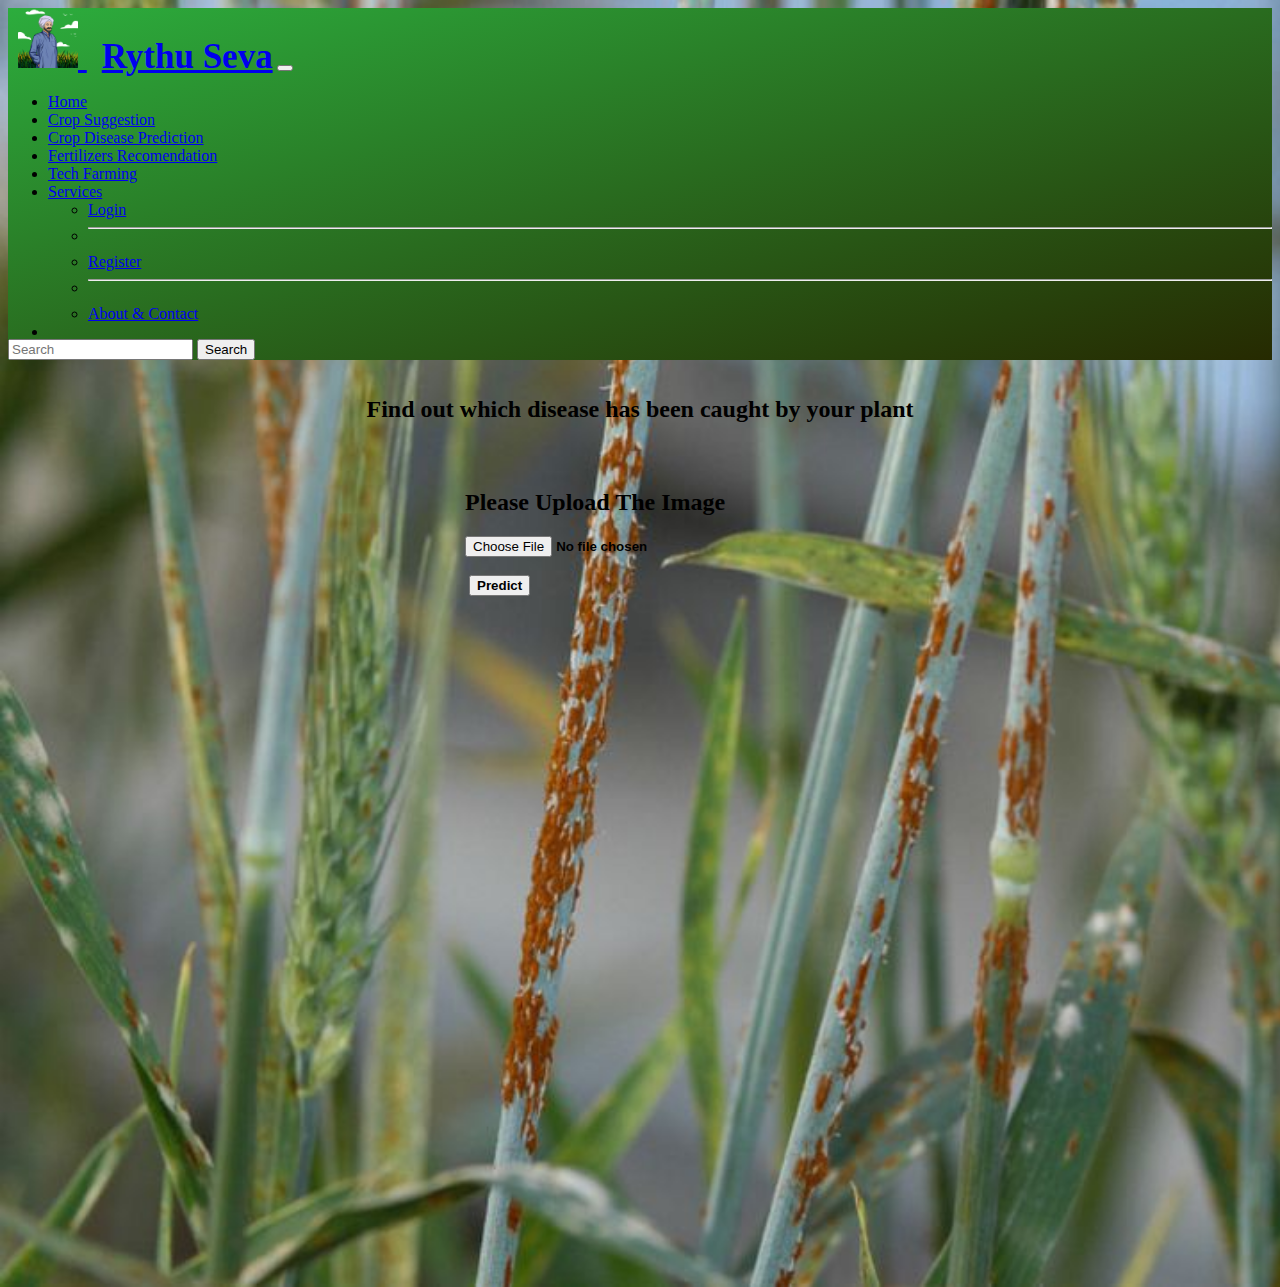
<file: templates/disease.html>
<!DOCTYPE html>
<html lang="en">
<head>
  <meta charset="UTF-8">
        <meta name="description" content="Free Web tutorials">
        <meta name="keywords" content="HTML, CSS, JavaScript">
        <meta name="author" content="John Doe">
        <meta name="viewport" content="width=device-width, initial-scale=1.0">
        <link href="https://cdn.jsdelivr.net/npm/bootstrap@5.0.2/dist/css/bootstrap.min.css" rel="stylesheet"
            integrity="sha384-EVSTQN3/azprG1Anm3QDgpJLIm9Nao0Yz1ztcQTwFspd3yD65VohhpuuCOmLASjC" crossorigin="anonymous">
        <script src="https://cdn.jsdelivr.net/npm/bootstrap@5.0.2/dist/js/bootstrap.bundle.min.js"
            integrity="sha384-MrcW6ZMFYlzcLA8Nl+NtUVF0sA7MsXsP1UyJoMp4YLEuNSfAP+JcXn/tWtIaxVXM"
            crossorigin="anonymous"></script>
        <link rel="preconnect" href="https://fonts.googleapis.com">
        <link rel="preconnect" href="https://fonts.gstatic.com" crossorigin>
        <link href="https://fonts.googleapis.com/css2?family=Fuzzy+Bubbles&display=swap" rel="stylesheet">
        <title>Disease predection | Rythu Seva</title>
        <style>
        body{
            background-image: url('./images/dise.jpeg');
            background-repeat: no-repeat;
            background-size: cover;
        
        }
            #navi a:hover {
                color: rgb(252, 251, 251);
                background-color: rgb(1, 98, 1);
            }

            #navi a:active {
                color: rgb(255, 255, 255);
                background-color: rgb(1, 91, 1);
            }
            #navi{
                background-image:linear-gradient(to bottom right, rgb(44, 173, 61), rgb(38, 42, 1));
            }
            #navi a{
                padding-top: 10px;
                 position: relative;
            }
        </style>
</head>
<body>
  <!--navigation bootstrap start-->
  <nav class="navbar navbar-expand-lg navbar-dark bg-success" id="navi">
    <div class="container-fluid">
        <a class="navbar-brand" href="#" style="font-size: 35px; padding-left: 10px;">
            <img src="./images/farmer-logo.png" alt="logo" srcset="" width="60px">
            <b style="padding-left:15px; font-family:'Handlee', cursive;">Rythu Seva</b></a>
        <button class="navbar-toggler" type="button" data-bs-toggle="collapse"
            data-bs-target="#navbarSupportedContent" aria-controls="navbarSupportedContent"
            aria-expanded="false" aria-label="Toggle navigation">
            <span class="navbar-toggler-icon"></span>
        </button>
        <div class="collapse navbar-collapse" id="navbarSupportedContent">
            <ul class="navbar-nav me-auto mb-2 mb-lg-0">
                <li class="nav-item">
                    <a class="nav-link" aria-current="page" href="home.html">Home</a>
                </li>
                <li class="nav-item">
                    <a class="nav-link" href="crop.html">Crop Suggestion</a>
                </li>
                <li class="nav-item">
                    <a class="nav-link active" href="disease.html">Crop Disease Prediction</a>
                </li>
                <li class="nav-item">
                    <a class="nav-link" href="fertilizer.html">Fertilizers Recomendation</a>
                </li>
                <li class="nav-item">
                    <a class="nav-link" href="tech-farming.html">Tech Farming</a>
                </li>
                <li class="nav-item dropdown">
                    <a class="nav-link dropdown-toggle" href="#" id="navbarDropdown" role="button"
                        data-bs-toggle="dropdown" aria-expanded="false">
                        Services
                    </a>
                    <ul class="dropdown-menu" aria-labelledby="navbarDropdown">

                        <li><a class="dropdown-item" href="#">Login</a></li>
                        <li>
                            <hr class="dropdown-divider">
                        </li>
                        <li><a class="dropdown-item" href="reg.php">Register</a></li>
                        <li>
                            <hr class="dropdown-divider">
                        </li>
                        <li><a class="dropdown-item" href="#">About &amp; Contact</a></li>
                    </ul>
                </li>
                <li class="nav-item">
                    <a class="nav-link" href="#" tabindex="-1">
                        <div id="google_translate_element" style="border-radius: 5px; padding-left: 50px;" ></div>
                    </a>
                </li>
            </ul>
            <form class="d-flex">
                <input class="form-control me-2" type="search" placeholder="Search" aria-label="Search">
                <button class="btn btn-primary btn-outline-light" type="submit">Search</button>
            </form>
        </div>
    </div>
</nav>
<!--navigation bootstrap end-->
<br /><br />
<h2 style="text-align: center; margin: 0px; color: black">
  <b>Find out which disease has been caught by your plant</b>
</h2>
<br />
<br>

<div style="
  width: 350px;
  height: 50rem;
  margin: 0px auto;
  color: black;
  border-radius: 25px;
  padding: 10px 10px;
  font-weight: bold;
">




<form class="form-signin" method=post enctype=multipart/form-data>

  <h2 class="h4 mb-3 font-weight-normal"><b>Please Upload The Image</b></h2>
  <input type="file" name="file" class="form-control-file" id="inputfile" onchange="preview_image(event)" style="font-weight: bold;">
  <br>
  <br>
  <img id="output-image" class="rounded mx-auto d-block" />
  <button class="btn btn-lg btn-primary btn-block" type="submit" style="font-weight: bold;">Predict</button>


</form>
</div>

<script type="text/javascript">
function preview_image(event) {
  var reader = new FileReader();
  reader.onload = function () {
    var output = document.getElementById('output-image')
    output.src = reader.result;
  }
  reader.readAsDataURL(event.target.files[0]);
}
</script>

</div>
<script type="text/javascript">
    function googleTranslateElementInit() {
        new google.translate.TranslateElement({ pageLanguage: 'en' }, 'google_translate_element');
    }
</script>

<script type="text/javascript"
    src="//translate.google.com/translate_a/element.js?cb=googleTranslateElementInit"></script>

</body>
</html>
</file>
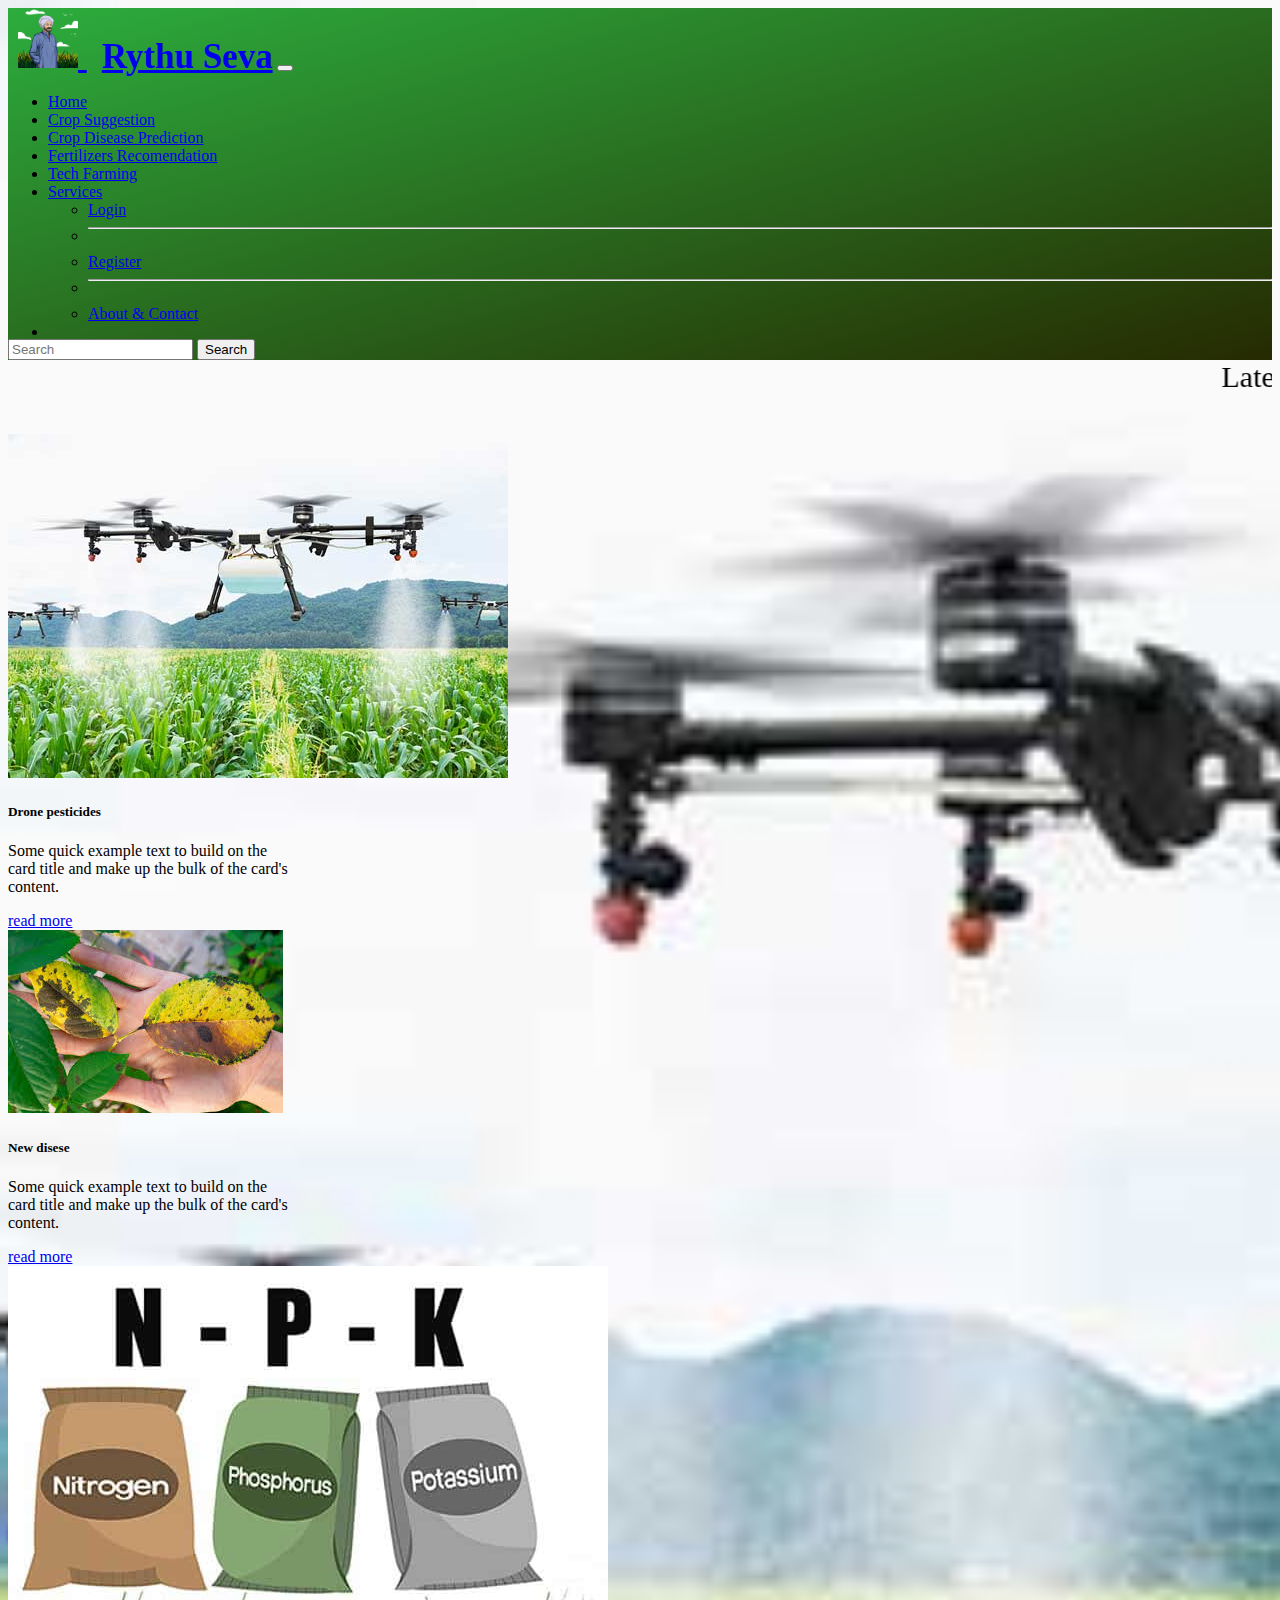
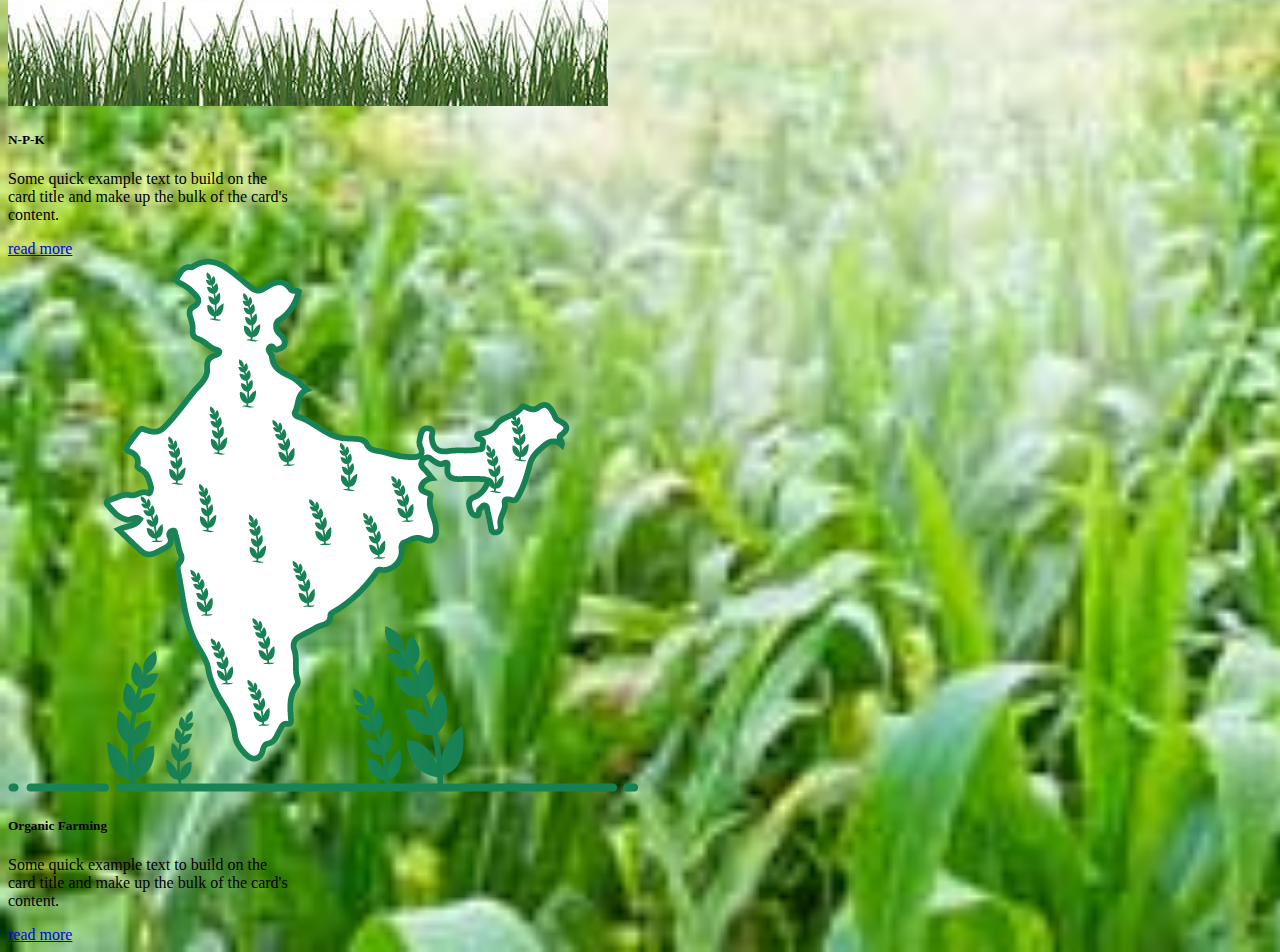
<file: templates/tech-farming.html>
<!DOCTYPE html>
<html lang="en">

<head>
    <meta charset="UTF-8">
    <meta name="description" content="Free Web tutorials">
    <meta name="keywords" content="HTML, CSS, JavaScript">
    <meta name="author" content="John Doe">
    <meta name="viewport" content="width=device-width, initial-scale=1.0">
    <link href="https://cdn.jsdelivr.net/npm/bootstrap@5.0.2/dist/css/bootstrap.min.css" rel="stylesheet"
        integrity="sha384-EVSTQN3/azprG1Anm3QDgpJLIm9Nao0Yz1ztcQTwFspd3yD65VohhpuuCOmLASjC" crossorigin="anonymous">
    <script src="https://cdn.jsdelivr.net/npm/bootstrap@5.0.2/dist/js/bootstrap.bundle.min.js"
        integrity="sha384-MrcW6ZMFYlzcLA8Nl+NtUVF0sA7MsXsP1UyJoMp4YLEuNSfAP+JcXn/tWtIaxVXM"
        crossorigin="anonymous"></script>
    <link rel="preconnect" href="https://fonts.googleapis.com">
    <link rel="preconnect" href="https://fonts.gstatic.com" crossorigin>
    <link href="https://fonts.googleapis.com/css2?family=Fuzzy+Bubbles&display=swap" rel="stylesheet">
    <title>Tech Fa  rming | Rythu Seva</title>
    <style>
        body {
            background-image: url('./images/DRONE-pesticide.jpg');
            background-repeat: no-repeat;
            background-size: cover;
            

        }

        #navi a:hover {
            color: rgb(252, 251, 251);
            background-color: rgb(1, 98, 1);
        }

        #navi a:active {
            color: rgb(255, 255, 255);
            background-color: rgb(1, 91, 1);
        }

        #navi {
            background-image: linear-gradient(to bottom right, rgb(44, 173, 61), rgb(38, 42, 1));
        }

        #navi a {
            padding-top: 10px;
            position: relative;
        }
    </style>
</head>

<body>
    <!--navigation bootstrap start-->
    <nav class="navbar navbar-expand-lg navbar-dark bg-success" id="navi">
        <div class="container-fluid">
            <a class="navbar-brand" href="#" style="font-size: 35px; padding-left: 10px;">
                <img src="./images/farmer-logo.png" alt="logo" srcset="" width="60px">
                <b style="padding-left:15px; font-family:'Handlee', cursive;">Rythu Seva</b></a>
            <button class="navbar-toggler" type="button" data-bs-toggle="collapse"
                data-bs-target="#navbarSupportedContent" aria-controls="navbarSupportedContent" aria-expanded="false"
                aria-label="Toggle navigation">
                <span class="navbar-toggler-icon"></span>
            </button>
            <div class="collapse navbar-collapse" id="navbarSupportedContent">
                <ul class="navbar-nav me-auto mb-2 mb-lg-0">
                    <li class="nav-item">
                        <a class="nav-link" aria-current="page" href="home.html">Home</a>
                    </li>
                    <li class="nav-item">
                        <a class="nav-link" href="crop.html">Crop Suggestion</a>
                    </li>
                    <li class="nav-item">
                        <a class="nav-link" href="disease.html">Crop Disease Prediction</a>
                    </li>
                    <li class="nav-item">
                        <a class="nav-link" href="fertilizer.html">Fertilizers Recomendation</a>
                    </li>
                    <li class="nav-item">
                        <a class="nav-link active" href="#">Tech Farming</a>
                    </li>
                    <li class="nav-item dropdown">
                        <a class="nav-link dropdown-toggle" href="#" id="navbarDropdown" role="button"
                            data-bs-toggle="dropdown" aria-expanded="false">
                            Services
                        </a>
                        <ul class="dropdown-menu" aria-labelledby="navbarDropdown">

                            <li><a class="dropdown-item" href="#">Login</a></li>
                            <li>
                                <hr class="dropdown-divider">
                            </li>
                            <li><a class="dropdown-item" href="reg.php">Register</a></li>
                            <li>
                                <hr class="dropdown-divider">
                            </li>
                            <li><a class="dropdown-item" href="#">About &amp; Contact</a></li>
                        </ul>
                    </li>
                    <li class="nav-item">
                        <a class="nav-link" href="#" tabindex="-1">
                            <div id="google_translate_element" style="border-radius: 5px; padding-left: 50px;"></div>
                        </a>
                    </li>
                </ul>
                <form class="d-flex">
                    <input class="form-control me-2" type="search" placeholder="Search" aria-label="Search">
                    <button class="btn btn-primary btn-outline-light" type="submit">Search</button>
                </form>
            </div>
        </div>
    </nav>
    <!--navigation bootstrap end-->
    <marquee behavior="" direction=""style="font-size:30px;">Latest News</marquee>
    <br><br><br>
    <div class="container">
        <div class="row">
            <div class="col-md">
                <div class="card" style="width: 18rem;">
                    <img src="./images/DRONE-pesticide.jpg" class="card-img-top" alt="...">
                    <div class="card-body">
                      <h5 class="card-title">Drone pesticides</h5>
                      <p class="card-text">Some quick example text to build on the card title and make up the bulk of the card's content.</p>
                      <a href="#" class="btn btn-primary">read more</a>
                    </div>
                  </div>
            </div>
            <div class="col-md">
                <div class="card" style="width: 18rem;">
                    <img src="./images/disease.jpg" class="card-img-top" alt="...">
                    <div class="card-body">
                      <h5 class="card-title">New disese</h5>
                      <p class="card-text">Some quick example text to build on the card title and make up the bulk of the card's content.</p>
                      <a href="#" class="btn btn-primary">read more</a>
                    </div>
                  </div>
            </div>
            <div class="col-md">
                <div class="card" style="width: 18rem;">
                    <img src="./images/fertilizer.jpg" class="card-img-top" alt="...">
                    <div class="card-body">
                      <h5 class="card-title">N-P-K</h5>
                      <p class="card-text">Some quick example text to build on the card title and make up the bulk of the card's content.</p>
                      <a href="#" class="btn btn-primary">read more</a>
                    </div>
                  </div>
            </div>
            <div class="col-md">
                <div class="card" style="width: 18rem;">
                    <img src="./images/india.png" class="card-img-top" alt="...">
                    <div class="card-body">
                      <h5 class="card-title">Organic Farming</h5>
                      <p class="card-text">Some quick example text to build on the card title and make up the bulk of the card's content.</p>
                      <a href="#" class="btn btn-primary">read more</a>
                    </div>
                  </div>
            </div>
        </div>
    </div>


    <script type="text/javascript">
        function googleTranslateElementInit() {
            new google.translate.TranslateElement({ pageLanguage: 'en' }, 'google_translate_element');
        }
    </script>

    <script type="text/javascript"
        src="//translate.google.com/translate_a/element.js?cb=googleTranslateElementInit"></script>

</body>

</html>
</file>
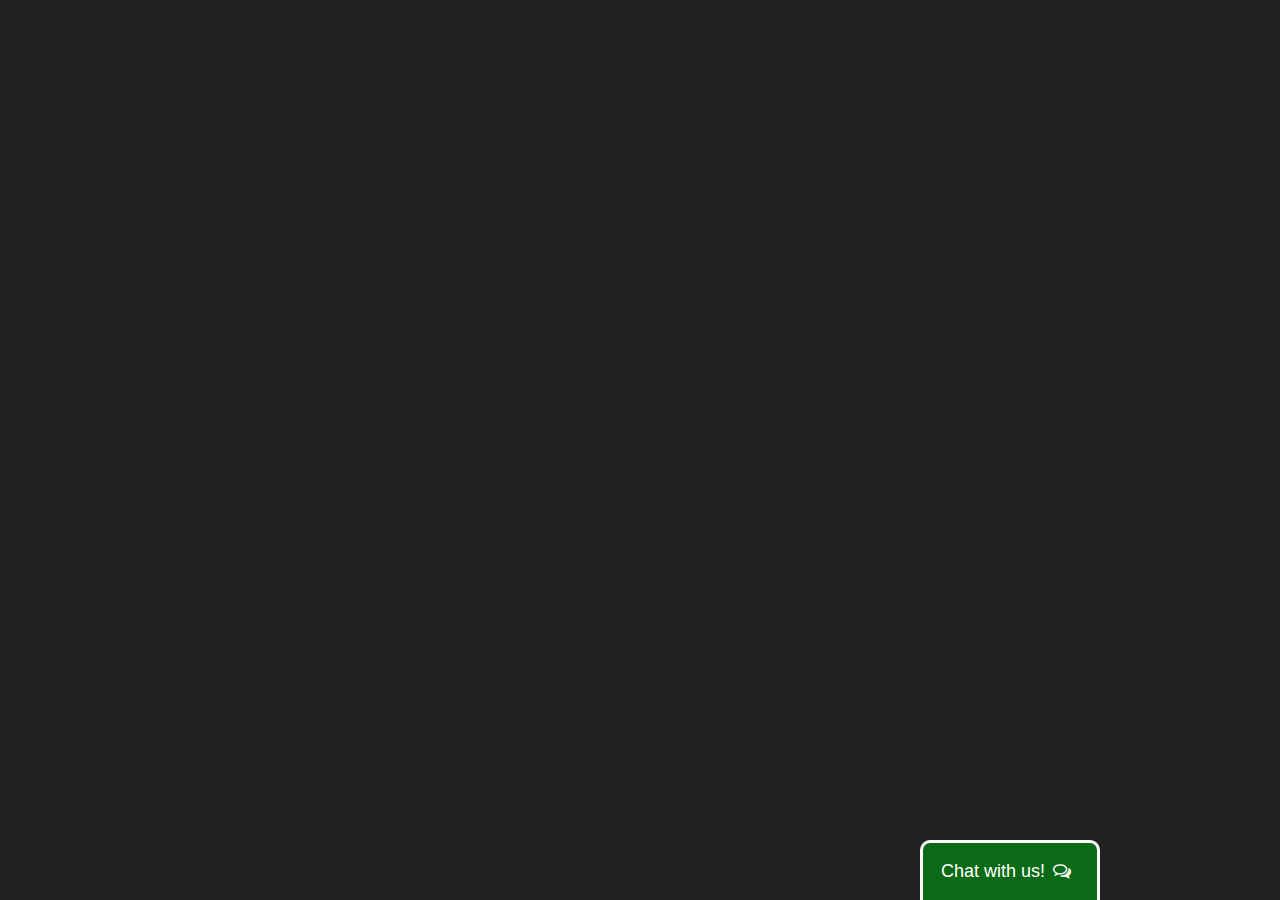
<file: templates/chatbot/chat.html>
<!DOCTYPE html>
<html lang="en">

<head>
    <meta charset="UTF-8">
    <meta http-equiv="X-UA-Compatible" content="IE=edge">
    <meta name="viewport" content="width=device-width, initial-scale=1.0">
    <title>Chat Bot</title>

    <link rel="stylesheet" href="chat.css">
    <link rel="stylesheet" href="home.css">
    <link rel="stylesheet" href="https://cdnjs.cloudflare.com/ajax/libs/font-awesome/4.7.0/css/font-awesome.min.css">

</head>

<body>
    <!-- CHAT BAR BLOCK -->
    <div class="chat-bar-collapsible">
        <button id="chat-button" type="button" class="collapsible">Chat with us!
            <i id="chat-icon" style="color: #fff;" class="fa fa-fw fa-comments-o"></i>
        </button>

        <div class="content">
            <div class="full-chat-block">
                <!-- Message Container -->
                <div class="outer-container">
                    <div class="chat-container">
                        <!-- Messages -->
                        <div id="chatbox">
                            <h5 id="chat-timestamp"></h5>
                            <p id="botStarterMessage" class="botText"><span>Loading...</span></p>
                        </div>

                        <!-- User input box -->
                        <div class="chat-bar-input-block">
                            <div id="userInput">
                                <input id="textInput" class="input-box" type="text" name="msg"
                                    placeholder="Tap 'Enter' to send a message">
                                <p></p>
                            </div>

                            <div class="chat-bar-icons">
                                <i id="chat-icon" style="color: crimson;" class="fa fa-fw fa-heart"
                                    onclick="heartButton()"></i>
                                <i id="chat-icon" style="color: #333;" class="fa fa-fw fa-send"
                                    onclick="sendButton()"></i>
                            </div>
                        </div>

                        <div id="chat-bar-bottom">
                            <p></p>
                        </div>

                    </div>
                </div>

            </div>
        </div>

    </div>

</body>
<script src="https://ajax.googleapis.com/ajax/libs/jquery/3.4.1/jquery.min.js"></script>
<script src="responses.js"></script>
<script src="chat.js"></script>

</html>
</file>
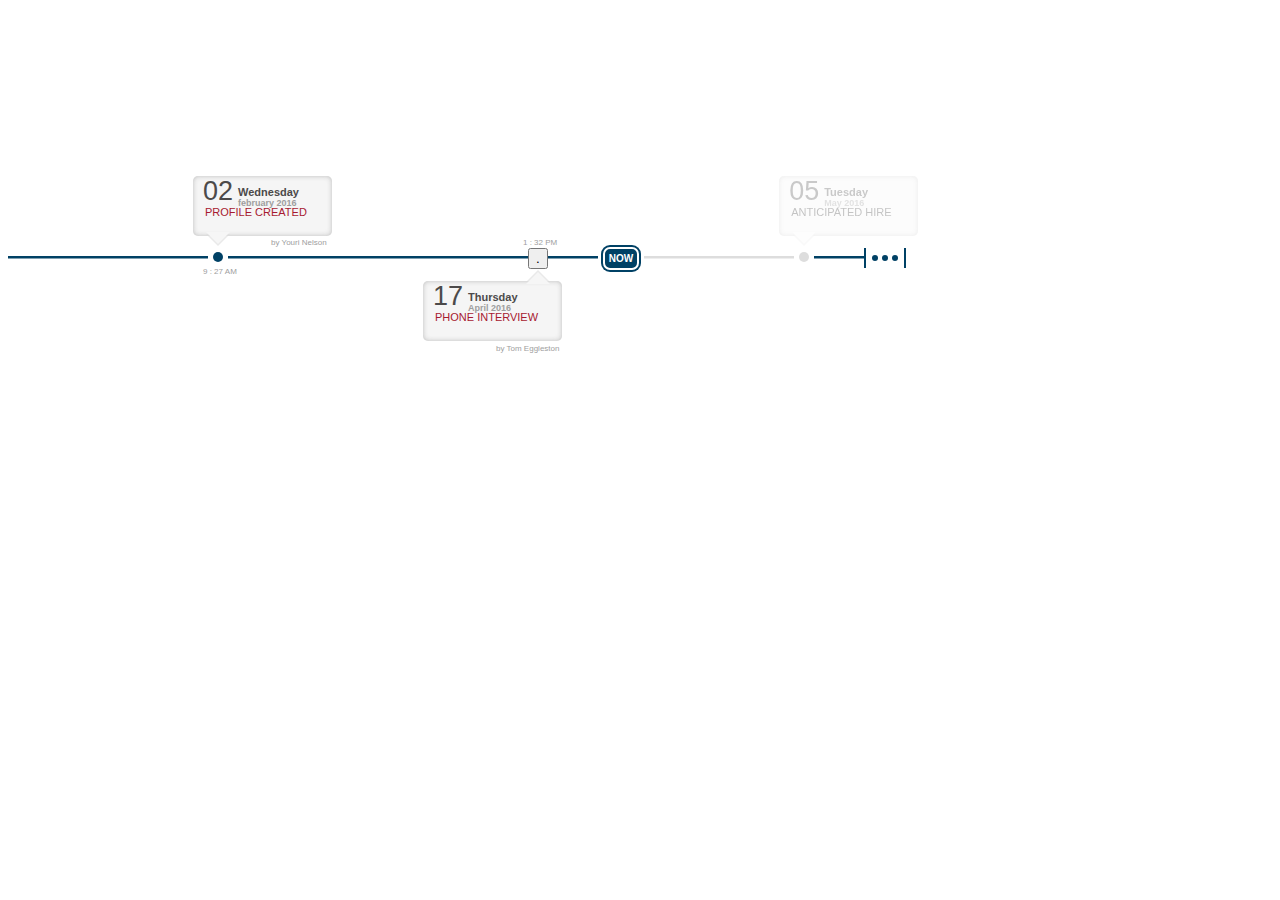
<file: templates/DashBoard/dashBoard.html>
<!DOCTYPE html>
<html lang="en">
<head>
    <meta charset="UTF-8">
    <meta http-equiv="X-UA-Compatible" content="IE=edge">
    <meta name="viewport" content="width=device-width, initial-scale=1.0">
    <title>Document</title>
    <link rel="stylesheet" href="dashBoard.css">
</head>
<body>
    <div class="Timeline">

        <svg height="5" width="200">
        <line x1="0" y1="0" x2="200" y2="0" style="stroke:#004165;stroke-width:5" />
        Sorry, your browser does not support inline SVG.
      </svg>
      
        <div class="event1">
          
          <div class="event1Bubble">
            <div class="eventTime">
              <div class="DayDigit">02</div>
              <div class="Day">
                 Wednesday
                <div class="MonthYear">february 2016</div>
              </div>
            </div>
            <div class="eventTitle">Profile Created</div>
          </div>
          <div class="eventAuthor">by Youri Nelson</div>
          <svg height="20" width="20">
             <circle cx="10" cy="11" r="5" fill="#004165" />
           </svg>
          <div class="time">9 : 27 AM</div>
          
        </div>
        
        <svg height="5" width="300">
        <line x1="0" y1="0" x2="300" y2="0" style="stroke:#004165;stroke-width:5" />
        Sorry, your browser does not support inline SVG.
      </svg>
      
        <div class="event2">
          
          <div class="event2Bubble">
            <div class="eventTime">
              <div class="DayDigit">17</div>
              <div class="Day">
                 Thursday
                <div class="MonthYear">April 2016</div>
              </div>
            </div>
            <div class="eventTitle">Phone Interview</div>
          </div>
          <div class="event2Author">by Tom Eggleston</div>
            <!-- <svg height="20" width="20">
          <circle cx="10" cy="11" r="5" fill="#004165" />
          </svg> -->
          <button>  .</button>
          <div class="time2">1 : 32 PM</div>
        </div>
        
        <svg height="5" width="50">
        <line x1="0" y1="0" x2="50" y2="0" style="stroke:#004165;stroke-width:5" />
        Sorry, your browser does not support inline SVG.
      </svg>
      
        <div class="now">
          NOW
        </div>  
          
        
        <svg height="5" width="150">
        <line x1="0" y1="0" x2="150" y2="0" style="stroke:rgba(162, 164, 163, 0.37);stroke-width:5" />
        Sorry, your browser does not support inline SVG.
      </svg>
        <div class="event3 futureGray ">
          <div class="event1Bubble futureOpacity">
            <div class="eventTime">
              <div class="DayDigit">05</div>
              <div class="Day">
                 Tuesday
                <div class="MonthYear">May 2016</div>
              </div>
            </div>
            <div class="eventTitle">Anticipated Hire</div>
          </div>
            <svg height="20" width="20">
          <circle cx="10" cy="11" r="5" fill="rgba(162, 164, 163, 0.37)" />
          </svg>
        </div>
      <svg height="5" width="50">
      <line x1="0" y1="0" x2="50" y2="0" style="stroke:#004165;stroke-width:5" /> 
      </svg>
      <svg height="20" width="42">
      <line x1="1" y1="0" x2="1" y2="20" style="stroke:#004165;stroke-width:2" /> 
      <circle cx="11" cy="10" r="3" fill="#004165" />  
      <circle cx="21" cy="10" r="3" fill="#004165" />  
      <circle cx="31" cy="10" r="3" fill="#004165" />    
      <line x1="41" y1="0" x2="41" y2="20" style="stroke:#004165;stroke-width:2" /> 
      </svg>  
        
      </div>
</body>
</html>
</file>
<file: templates/chatbot/chat.css>
.chat-bar-collapsible {
    position: fixed;
    bottom: 0;
    right: 10px;
    box-shadow: 0 8px 1Zpx 0 rgba(0, 0, 0, 0.2);
}

.collapsible {
    background-color: rgb(10, 106, 21);
    color: white;
    cursor: pointer;
    padding: 18px;
    width: 180px;
    text-align: left;
    outline: none;
    font-size: 18px;
    border-radius: 10px 10px 0px 0px;
    border: 3px solid white;
    border-bottom: none;
    
}

.content {
    max-height: 0;
    overflow: hidden;
    transition: max-height 0.2s ease-out;
    background-color: #f1f1f1;
}

.full-chat-block {
    width: 350px;
    background: white;
    text-align: center;
    overflow: auto;
    scrollbar-width: none;
    height: max-content;
    transition: max-height 0.2s ease-out;
}

.outer-container {
    min-height: 500px;
    bottom: 0%;
    position: relative;
}

.chat-container {
    max-height: 500px;
    width: 100%;
    position: absolute;
    bottom: 0;
    left: 0;
    scroll-behavior: smooth;
    hyphens: auto;
}

.chat-container::-webkit-scrollbar {
    display: none;
}

.chat-bar-input-block {
    display: flex;
    float: left;
    box-sizing: border-box;
    justify-content: space-between;
    width: 100%;
    align-items: center;
    background-color: rgb(235, 235, 235);
    border-radius: 10px 10px 0px 0px;
    padding: 10px 0px 10px 10px;
}

.chat-bar-icons {
    display: flex;
    justify-content: space-evenly;
    box-sizing: border-box;
    width: 25%;
    float: right;
    font-size: 20px;
}

#chat-icon:hover {
    opacity: .7;
}

/* Chat bubbles */

#userInput {
    width: 75%;
}

.input-box {
    float: left;
    border: none;
    box-sizing: border-box;
    width: 100%;
    border-radius: 10px;
    padding: 10px;
    font-size: 16px;
    color: #000;
    background-color: white;
    outline: none
}

.userText {
    color: white;
    font-family: Helvetica;
    font-size: 16px;
    font-weight: normal;
    text-align: right;
    clear: both;
}

.userText span {
    line-height: 1.5em;
    display: inline-block;
    background: #047125;
    padding: 10px;
    border-radius: 8px;
    border-bottom-right-radius: 2px;
    max-width: 80%;
    margin-right: 10px;
    animation: floatup .5s forwards
}

.botText {
    color: #000;
    font-family: Helvetica;
    font-weight: normal;
    font-size: 16px;
    text-align: left;
}

.botText span {
    line-height: 1.5em;
    display: inline-block;
    background: #e0e0e0;
    padding: 10px;
    border-radius: 8px;
    border-bottom-left-radius: 2px;
    max-width: 80%;
    margin-left: 10px;
    animation: floatup .5s forwards
}

@keyframes floatup {
    from {
        transform: translateY(14px);
        opacity: .0;
    }
    to {
        transform: translateY(0px);
        opacity: 1;
    }
}

@media screen and (max-width:600px) {
    .full-chat-block {
        width: 100%;
        border-radius: 0px;
    }
    .chat-bar-collapsible {
        position: fixed;
        bottom: 0;
        right: 0;
        width: 100%;
    }
    .collapsible {
        width: 100%;
        border: 0px;
        border-top: 3px solid white;
        border-radius: 0px;
    }
}
</file>
<file: templates/chatbot/home.css>
html {
    scroll-behavior: smooth;
    font-family: Helvetica, sans-serif, Arial;
}

body {
    margin: 0 auto;
    background-color: #222;
}
</file>
<file: templates/DashBoard/dashBoard.css>
.Timeline {
  display: flex;
  align-items: center;
  height: 500px;
}

.event1,
.event2, .event3 {
  position: relative;
}

.event1Bubble {
  position: absolute;
  background-color: rgba(158, 158, 158, 0.1);
  width: 139px;
  height: 60px;
  top: -70px;
  left: -15px;
  border-radius: 5px;
  box-shadow: inset 0 0 5px rgba(158, 158, 158, 0.64)
}

.event2Bubble {
  position: absolute;
  background-color: rgba(158, 158, 158, 0.1);
  width: 139px;
  height: 60px;
  left: -105px;
  top: 33px;
  border-radius: 5px;
  box-shadow: inset 0 0 5px rgba(158, 158, 158, 0.64)
}

.event1Bubble:after,
.event1Bubble:before,
.event2Bubble:after,
.event2Bubble:before {
  content: "";
  position: absolute;
  width: 0;
  height: 0;
  border-style: solid;
  border-color: transparent;
  border-bottom: 0;
}

.event1Bubble:before {
  bottom: -10px;
  left: 13px;
  border-top-color: rgba(222, 222, 222, 0.66);
  border-width: 12px;
}

.event1Bubble:after {
  bottom: -8px;
  left: 13px;
  border-top-color: #F6F6F6;
  border-width: 12px;
}

.event2Bubble:before {
  bottom: 59px;
  left: 103px;
  border-top-color: rgba(222, 222, 222, 0.66);
  border-width: 12px;
  -webkit-transform: rotate(180deg);
  -moz-transform: rotate(180deg);
  -o-transform: rotate(180deg);
  -ms-transform: rotate(180deg);
  transform: rotate(180deg);
}

.event2Bubble:after {
  bottom: 57px;
  left: 103px;
  border-top-color: #F6F6F6;
  border-width: 12px;
  -webkit-transform: rotate(180deg);
  -moz-transform: rotate(180deg);
  -o-transform: rotate(180deg);
  -ms-transform: rotate(180deg);
  transform: rotate(180deg);
}

.eventTime {
  display: flex;
}

.DayDigit {
  font-size: 27px;
  font-family: "Arial Black", Gadget, sans-serif;
  margin-left: 10px;
  color: #4C4A4A;
}

.Day {
  font-size: 11px;
  margin-left: 5px;
  font-weight: bold;
  margin-top: 10px;
  font-family: Arial, Helvetica, sans-serif;
  color: #4C4A4A;
}

.MonthYear {
  font-weight: 600;
  line-height: 10px;
  color: #9E9E9E;
  font-size: 9px;
}

.eventTitle {
  font-family: "Arial Black", Gadget, sans-serif;
  color: #a71930;
  font-size: 11px;
  text-transform: uppercase;
  display: flex;
  flex: 1;
  align-items: center;
  margin-left: 12px;
  margin-top: -2px;
}

.time {
  position: absolute;
  font-family: Arial, Helvetica, sans-serif;
  width: 50px;
  font-size: 8px;
  margin-top: -3px;
  margin-left: -5px;
  color: #9E9E9E;
}

.eventAuthor {
  position: absolute;
  font-family: Arial, Helvetica, sans-serif;
  color: #9E9E9E;
  font-size: 8px;
  width: 100px;
  top: -8px;
  left: 63px;
}

.event2Author {
  position: absolute;
  font-family: Arial, Helvetica, sans-serif;
  color: #9E9E9E;
  font-size: 8px;
  width: 100px;
  top: 96px;
  left: -32px;
}

.time2{
  position: absolute;
  font-family: Arial, Helvetica, sans-serif;
  width: 50px;
  font-size: 8px;
  margin-top: -31px;
  margin-left: -5px;
  color: #9E9E9E;
}

.now{
     background-color: #004165;
    color: white;
    border-radius: 7px;
    margin: 5px;
    padding: 4px;
    font-size: 10px;
    font-family: Arial, Helvetica, sans-serif;
    border: 2px solid white;
    font-weight: bold;
    box-shadow: 0 0 0 2px #004165
}

.futureGray{
     filter: grayscale(1);
    -webkit-filter: grayscale(1);
  
}

.futureOpacity{
  -webkit-filter: opacity(.3);
  filter: opacity(.3);
  
}
</file>
